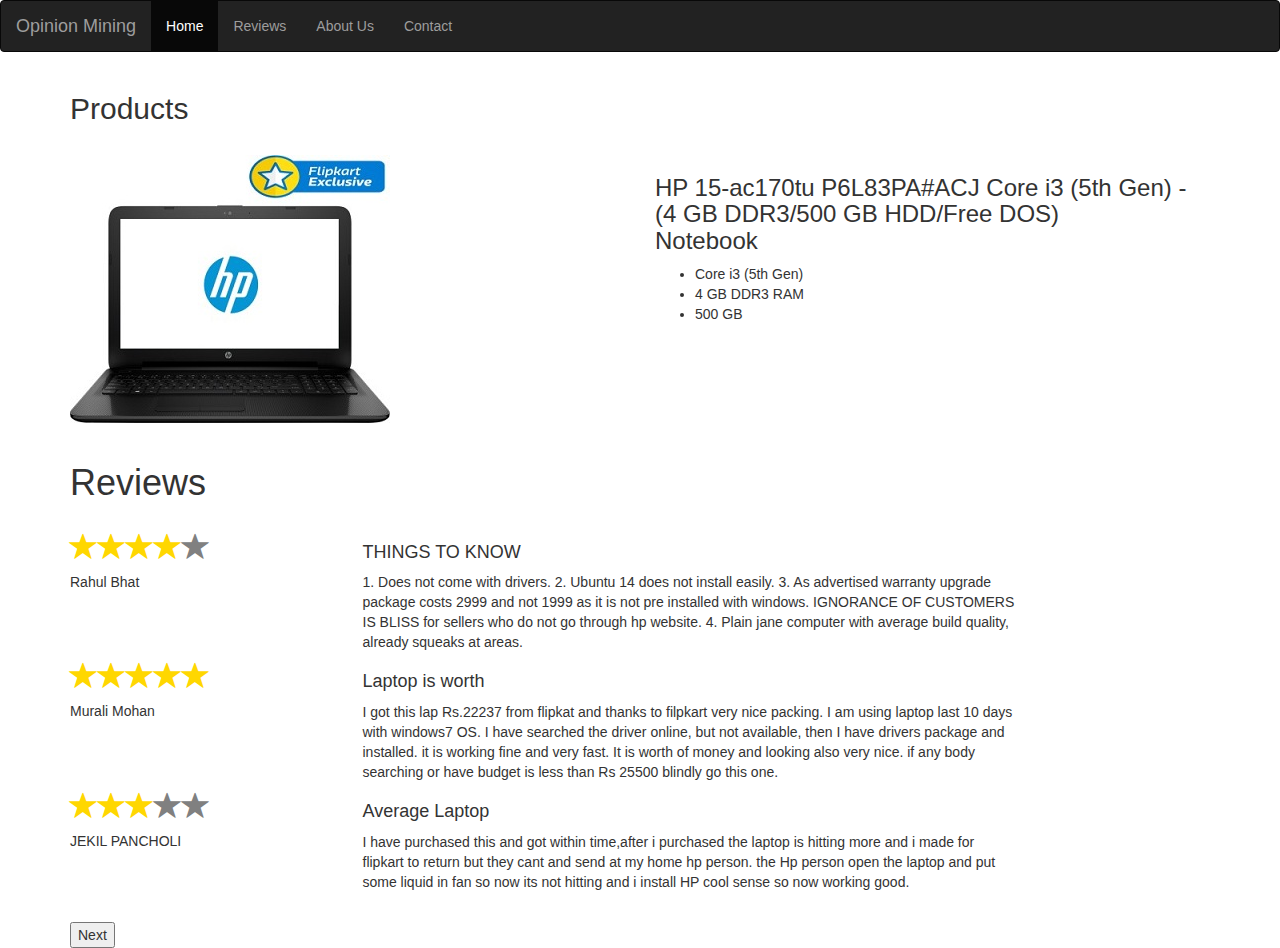
<file: index.html>
<!DOCTYPE html>
<html lang="en">
<head>
  <title>Opinion Mining</title>
  <meta charset="utf-8">
  <meta name="viewport" content="width=device-width, initial-scale=1">
  <link rel="stylesheet" href="http://maxcdn.bootstrapcdn.com/bootstrap/3.3.6/css/bootstrap.min.css">
  <link rel="stylesheet" type="text/css" href="my.css">
  <script src="https://ajax.googleapis.com/ajax/libs/jquery/1.12.0/jquery.min.js"></script>
  <script src="http://maxcdn.bootstrapcdn.com/bootstrap/3.3.6/js/bootstrap.min.js"></script>
  <script src="ratings.js" type="text/javascript"></script>
</head>
<body>

<nav class="navbar navbar-inverse">
  <div class="container-fluid">
    <div class="navbar-header">
      <a class="navbar-brand" href="index.html">Opinion Mining</a>
    </div>
    <ul class="nav navbar-nav">
      <li class="active"><a href="index.html">Home</a></li>
      <li><a href="#">Reviews</a></li>
      <li><a href="#">About Us</a></li>
      <li><a href="#">Contact</a></li>
    </ul>
  </div>
</nav>
<div id="ccont">  
<div class="container">
  <h2>Products</h2>
  <br/>
  
   <div class="row">
    <div class="col-sm-6">
      <img src="hp.jpeg">
    </div>
    <div class="col-sm-6">
      <p><h3>HP 15-ac170tu P6L83PA#ACJ Core i3 (5th Gen) -<br/> (4 GB DDR3/500 GB HDD/Free DOS)<br/> Notebook</h3></p>
      <div>
        
        <ul>
          <li>Core i3 (5th Gen)</li>
          <li>4 GB DDR3 RAM</li>
          <li>500 GB</li>
        </ul>  
      </div>
    </div>
  </div><br/>
  <h1 class="cent">Reviews</h1><br/>
    <div class="row">
    <div class="col-sm-3">
      <tr>
        <td></td>
        <td><div class="stars-default" data-rating="4"><input type=hidden name"rating"/></div></td>
      </tr>
      <h5>Rahul Bhat</h5><br/>
      

    </div>
    <div class="col-sm-7">
        <h4>THINGS TO KNOW</h4>
         <p> 1. Does not come with drivers.
          2. Ubuntu 14 does not install easily.
          3. As advertised warranty upgrade package costs 2999 and not 1999 as it is not pre installed with windows. IGNORANCE OF CUSTOMERS IS BLISS for sellers who do not go through hp website.
          4. Plain jane computer with average build quality, already squeaks at areas.</p>
    </div>

    </div>

     <div class="row">
    <div class="col-sm-3">
     <tr>
        <td></td>
        <td><div class="stars-default" data-rating="5"><input type=hidden name"rating"/></div></td>
      </tr>
      <h5>Murali Mohan</h5><br/>
      

    </div>
    <div class="col-sm-7">
        <h4>Laptop is worth</h4>
         <p> I got this lap Rs.22237 from flipkat and thanks to filpkart very nice packing. I am using laptop last 10 days with windows7 OS. I have searched the driver online, but not available, then I have drivers package and installed. it is working fine and very fast. It is worth of money and looking also very nice. if any body searching or have budget is less than Rs 25500 blindly go this one. 
          </p>
    </div>

    </div>


    <div class="row">
    <div class="col-sm-3">
     <tr>
        <td></td>
        <td><div class="stars-default" data-rating="3"><input type=hidden name"rating"/></div></td>
      </tr>
      <h5>JEKIL PANCHOLI</h5><br/>
      

    </div>
    <div class="col-sm-7">
        <h4>Average Laptop</h4>
         <p>I have purchased this and got within time,after i purchased the laptop is hitting more and i made for flipkart to return but they cant and send at my home hp person. the Hp person open the laptop and put some liquid in fan so now its not hitting and i install HP cool sense so now working good.</p>
    </div>

    </div><br/>
    <button id="c1">Next</button>
   </div>
   </div>
    
    <script type="text/javascript">
    	$(document).ready(function(){
    $("#c1").click(function(){
        $("#ccont").load("next.html");
    });
	});
    </script>

</body>
</html>
</file>
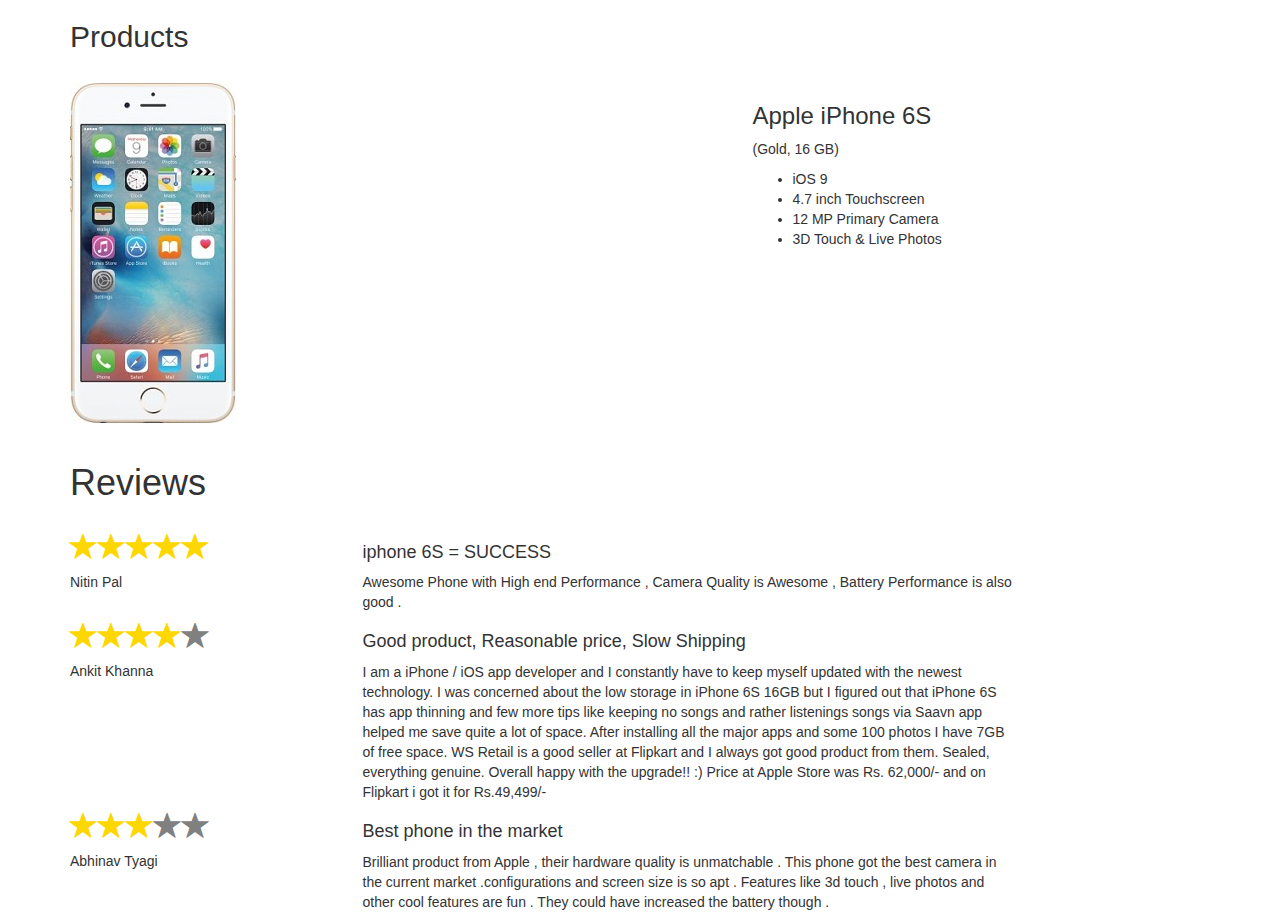
<file: next.html>
<!DOCTYPE html>
<html lang="en">
<head>
  <title>Opinion Mining</title>
  <meta charset="utf-8">
  <meta name="viewport" content="width=device-width, initial-scale=1">
    <link rel="stylesheet" href="http://maxcdn.bootstrapcdn.com/bootstrap/3.3.6/css/bootstrap.min.css">
    
  <script src="https://ajax.googleapis.com/ajax/libs/jquery/1.12.0/jquery.min.js"></script>
  <script src="http://maxcdn.bootstrapcdn.com/bootstrap/3.3.6/js/bootstrap.min.js"></script>
  <script src="ratings.js" type="text/javascript"></script>
</head>
<body>


<div id="ccont">  
<div class="container">
  <h2>Products</h2>
  <br/>
  
   <div class="row">
    <div class="col-sm-7">
      <img src="iphone.jpeg">
    </div>
    <div class="col-sm-5">
      <p><h3>Apple iPhone 6S</h3>(Gold, 16 GB)</p>
      <div>
        
        <ul>
          <li>iOS 9</li>
          <li>4.7 inch Touchscreen</li>
          <li>12 MP Primary Camera</li>
          <li>3D Touch & Live Photos</li>
        </ul>  
      </div>
    </div>
  </div><br/>
  <h1 class="cent">Reviews</h1><br/>
    <div class="row">
    <div class="col-sm-3">
      <tr>
        <td></td>
        <td><div class="stars-default" data-rating="5"><input type=hidden name"rating"/></div></td>
      </tr>
      <h5>Nitin Pal</h5><br/>
      

    </div>
    <div class="col-sm-7">
        <h4>iphone 6S = SUCCESS</h4>
         <p>Awesome Phone with High end Performance , Camera Quality is Awesome , Battery Performance is also good .</p>
    </div>

    </div>

     <div class="row">
    <div class="col-sm-3">
     <tr>
        <td></td>
        <td><div class="stars-default" data-rating="4"><input type=hidden name"rating"/></div></td>
      </tr>
      <h5>Ankit Khanna</h5><br/>
      

    </div>
    <div class="col-sm-7">
        <h4>Good product, Reasonable price, Slow Shipping</h4>
         <p> I am a iPhone / iOS app developer and I constantly have to keep myself updated with the newest technology. I was concerned about the low storage in iPhone 6S 16GB but I figured out that iPhone 6S has app thinning and few more tips like keeping no songs and rather listenings songs via Saavn app helped me save quite a lot of space. 

          After installing all the major apps and some 100 photos I have 7GB of free space. 

          WS Retail is a good seller at Flipkart and I always got good product from them. Sealed, everything genuine. Overall happy with the upgrade!! :) Price at Apple Store was Rs. 62,000/- and on Flipkart i got it for Rs.49,499/-
    </div>

    </div>


    <div class="row">
    <div class="col-sm-3">
     <tr>
        <td></td>
        <td><div class="stars-default" data-rating="3"><input type=hidden name"rating"/></div></td>
      </tr>
      <h5>Abhinav Tyagi</h5><br/>
      

    </div>
    <div class="col-sm-7">
        <h4>Best phone in the market</h4>
         <p>Brilliant product from Apple , their hardware quality is unmatchable . 
            This phone got the best camera in the current market .configurations and screen size is so apt . Features like 3d touch , live photos and other cool features are fun . They could have increased the battery though .</p>
    </div>

    </div>

   </div>
   </div>
    

</body>
</html>
</file>
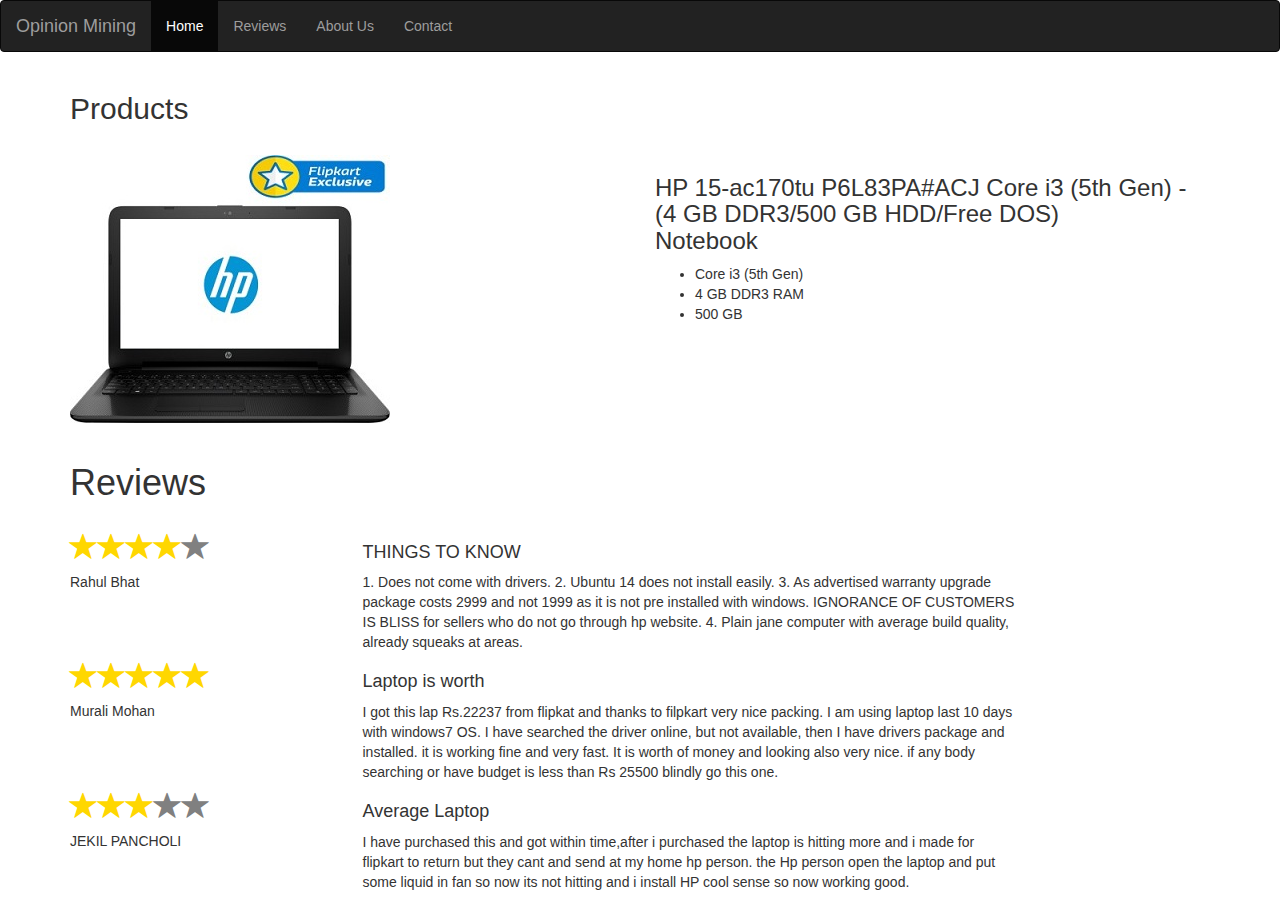
<file: opinion.html>
<!DOCTYPE html>
<html lang="en">
<head>
  <title>Opinion Mining</title>
  <meta charset="utf-8">
  <meta name="viewport" content="width=device-width, initial-scale=1">
  <link rel="stylesheet" href="http://maxcdn.bootstrapcdn.com/bootstrap/3.3.6/css/bootstrap.min.css">
  <script src="https://ajax.googleapis.com/ajax/libs/jquery/1.12.0/jquery.min.js"></script>
  <script src="http://maxcdn.bootstrapcdn.com/bootstrap/3.3.6/js/bootstrap.min.js"></script>
  <script src="ratings.js" type="text/javascript"></script>
</head>
<body>

<nav class="navbar navbar-inverse">
  <div class="container-fluid">
    <div class="navbar-header">
      <a class="navbar-brand" href="#">Opinion Mining</a>
    </div>
    <ul class="nav navbar-nav">
      <li class="active"><a href="#">Home</a></li>
      <li><a href="#">Reviews</a></li>
      <li><a href="#">About Us</a></li>
      <li><a href="#">Contact</a></li>
    </ul>
  </div>
</nav>
  
<div class="container">
  <h2>Products</h2>
  <br/>
  
   <div class="row">
    <div class="col-sm-6">
      <img src="hplap.jpeg">
    </div>
    <div class="col-sm-6">
      <p><h3>HP 15-ac170tu P6L83PA#ACJ Core i3 (5th Gen) -<br/> (4 GB DDR3/500 GB HDD/Free DOS)<br/> Notebook</h3></p>
      <div>
        
        <ul>
          <li>Core i3 (5th Gen)</li>
          <li>4 GB DDR3 RAM</li>
          <li>500 GB</li>
        </ul>  
      </div>
    </div>
  </div><br/>
  <h1 class="cent">Reviews</h1><br/>
    <div class="row">
    <div class="col-sm-3">
      <tr>
        <td></td>
        <td><div class="stars-default" data-rating="4"><input type=hidden name"rating"/></div></td>
      </tr>
      <h5>Rahul Bhat</h5><br/>
      

    </div>
    <div class="col-sm-7">
        <h4>THINGS TO KNOW</h4>
         <p> 1. Does not come with drivers.
          2. Ubuntu 14 does not install easily.
          3. As advertised warranty upgrade package costs 2999 and not 1999 as it is not pre installed with windows. IGNORANCE OF CUSTOMERS IS BLISS for sellers who do not go through hp website.
          4. Plain jane computer with average build quality, already squeaks at areas.</p>
    </div>

    </div>

     <div class="row">
    <div class="col-sm-3">
     <tr>
        <td></td>
        <td><div class="stars-default" data-rating="5"><input type=hidden name"rating"/></div></td>
      </tr>
      <h5>Murali Mohan</h5><br/>
      

    </div>
    <div class="col-sm-7">
        <h4>Laptop is worth</h4>
         <p> I got this lap Rs.22237 from flipkat and thanks to filpkart very nice packing. I am using laptop last 10 days with windows7 OS. I have searched the driver online, but not available, then I have drivers package and installed. it is working fine and very fast. It is worth of money and looking also very nice. if any body searching or have budget is less than Rs 25500 blindly go this one. 
          </p>
    </div>

    </div>


    <div class="row">
    <div class="col-sm-3">
     <tr>
        <td></td>
        <td><div class="stars-default" data-rating="3"><input type=hidden name"rating"/></div></td>
      </tr>
      <h5>JEKIL PANCHOLI</h5><br/>
      

    </div>
    <div class="col-sm-7">
        <h4>Average Laptop</h4>
         <p>I have purchased this and got within time,after i purchased the laptop is hitting more and i made for flipkart to return but they cant and send at my home hp person. the Hp person open the laptop and put some liquid in fan so now its not hitting and i install HP cool sense so now working good.</p>
    </div>

    </div>


    </div>


</body>
</html>
</file>
<file: my.css>
nav{
	background-color: blue;
	color: white;
}
</file>
